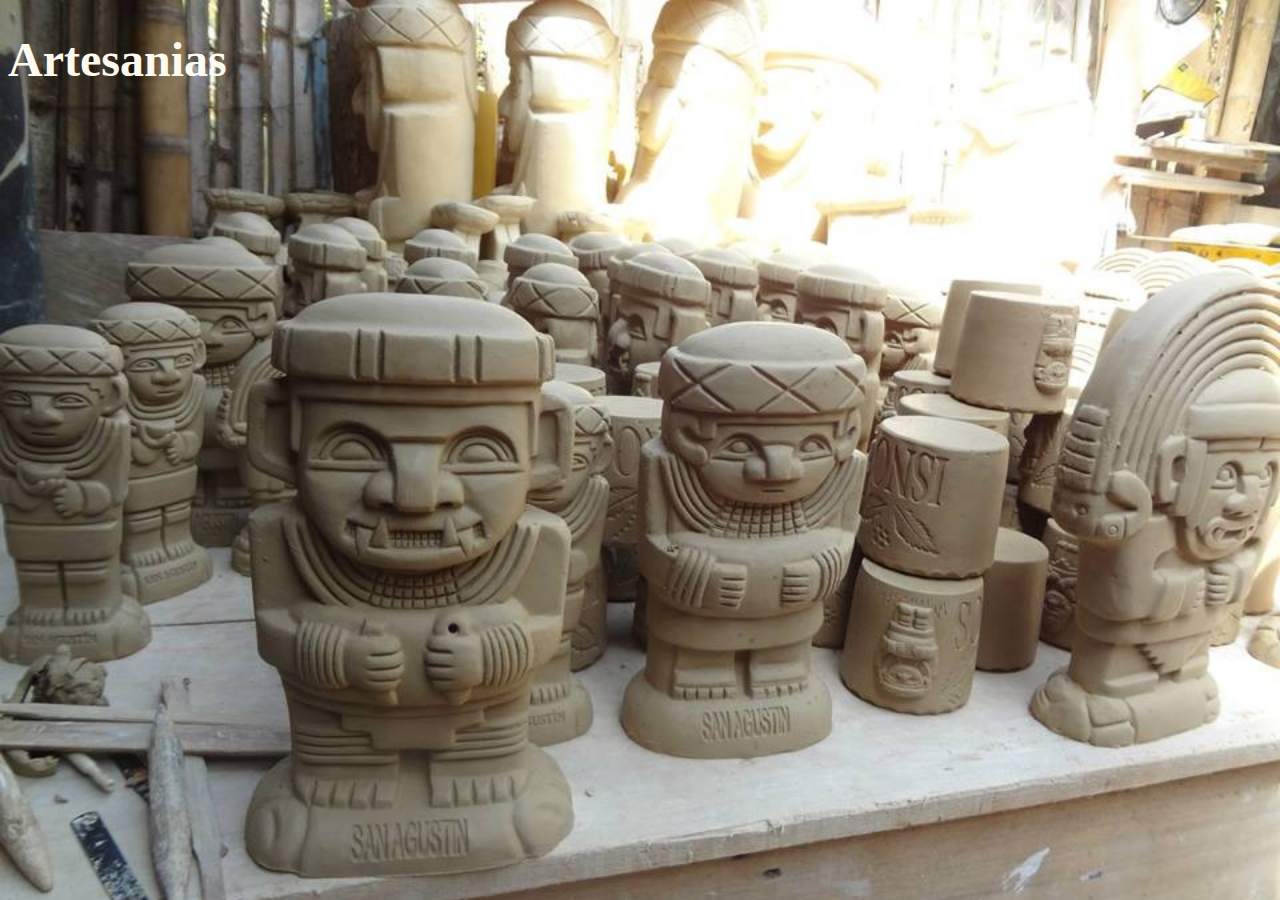
<file: index.html>
<!DOCTYPE html>
<html lang="en">
<head>
    <meta charset="UTF-8">
    <meta http-equiv="X-UA-Compatible" content="IE=edge">
    <meta name="viewport" content="width=device-width, initial-scale=1.0">
    <link rel="stylesheet" href="css/estilos.css">
    <title>Artesanias San Agustin</title>
    
</head>
<body>
    <h1>Artesanias</h1>
    
</body>
</html>
</file>
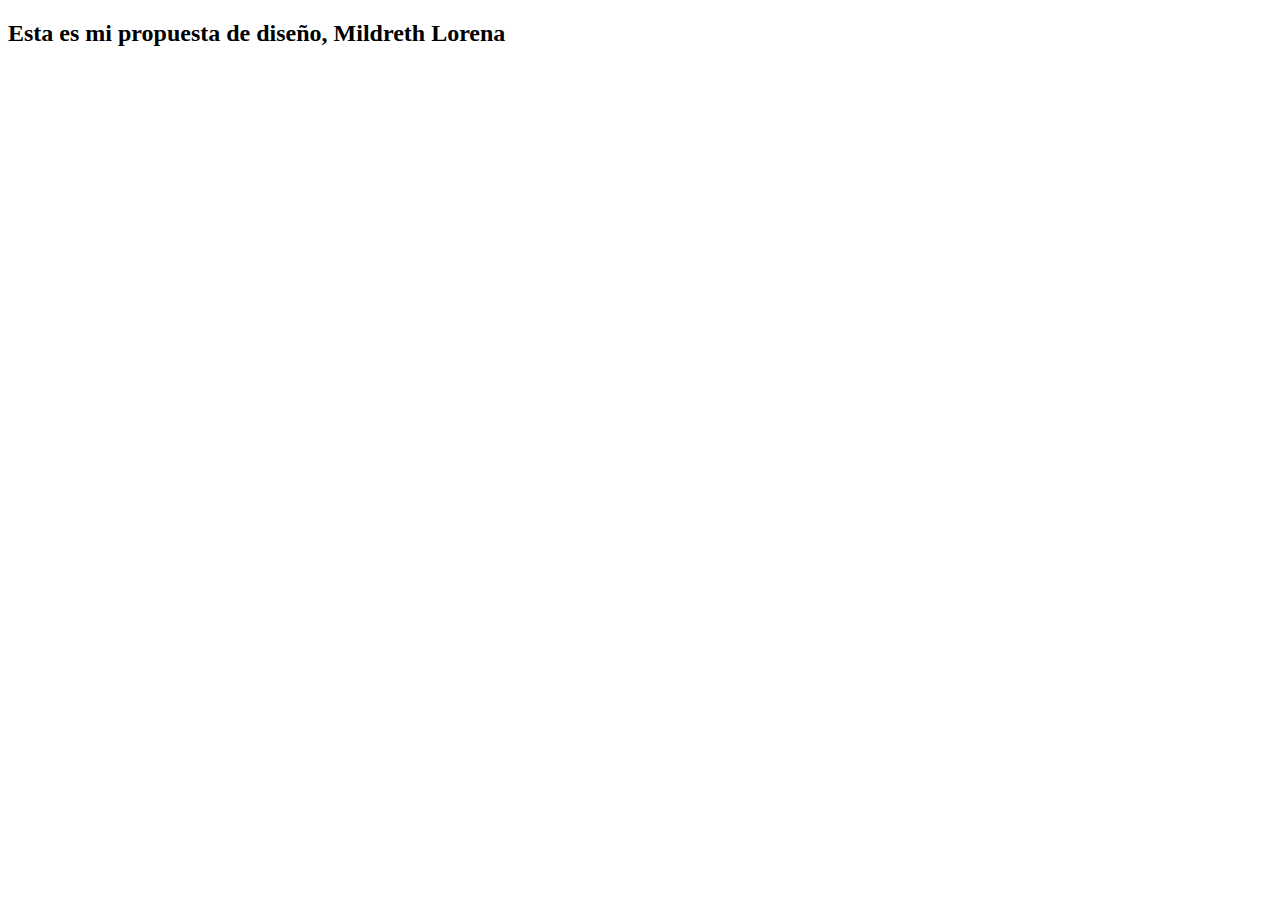
<file: index_mildreth.html>
<!DOCTYPE html>
<html lang="en">
<head>
    <meta charset="UTF-8">
    <meta http-equiv="X-UA-Compatible" content="IE=edge">
    <meta name="viewport" content="width=device-width, initial-scale=1.0">
    <title>Document</title>
</head>
<body>
    <h2>Esta es mi propuesta de diseño, Mildreth Lorena</h2>
</body>
</html>
</file>
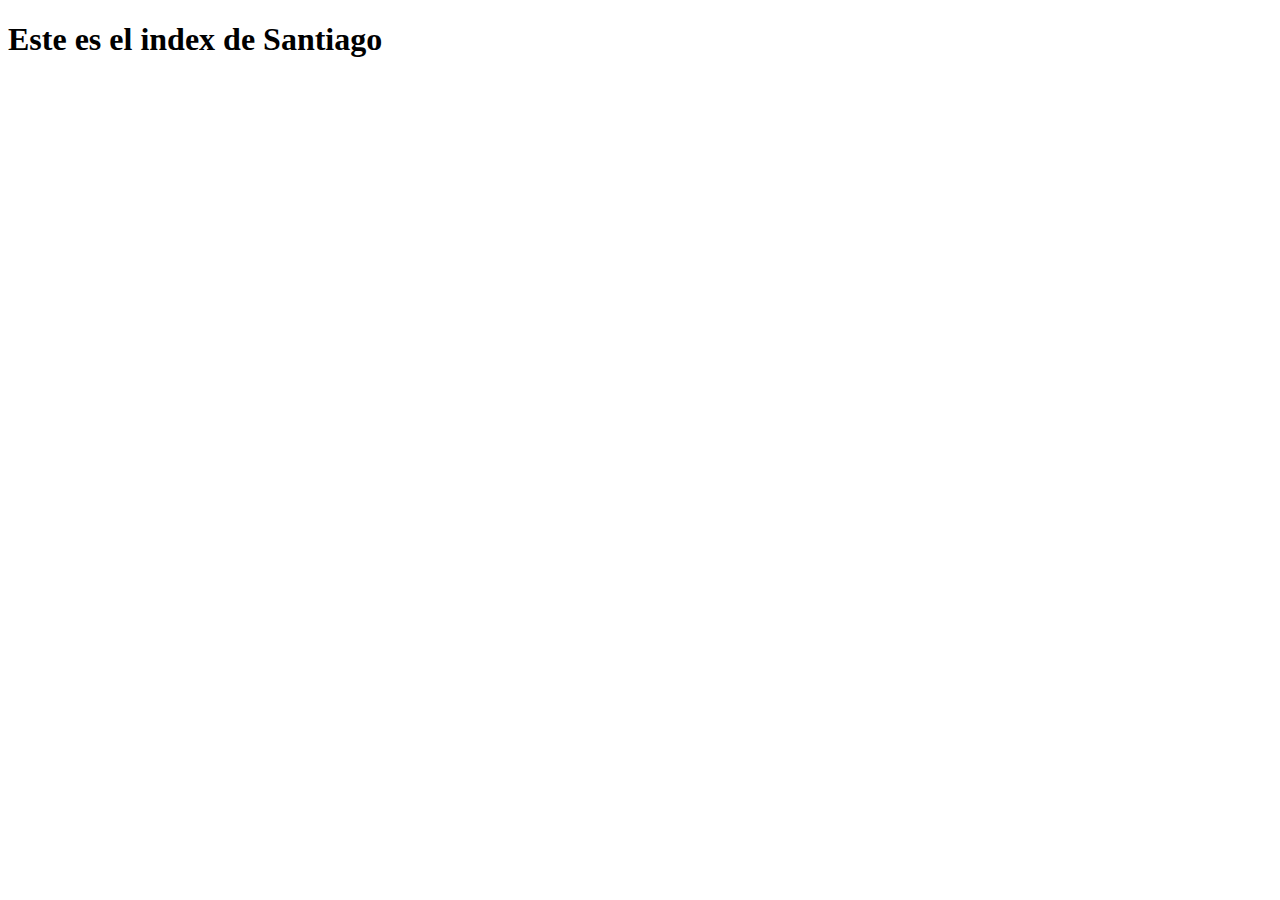
<file: Index_santiago.html>
<!DOCTYPE html>
<html lang="en">
<head>
    <meta charset="UTF-8">
    <meta http-equiv="X-UA-Compatible" content="IE=edge">
    <meta name="viewport" content="width=, initial-scale=1.0">
    <title>Document</title>
</head>
<body>
    <h1>Este es el index de Santiago</h1>
</body>
</html>
</file>
<file: css/estilos.css>
h1 {
    font-size: 3em;
    color: floralwhite;
}
body {
    background: url(../imagenes/artesanias1.jpg);
    background-size: cover;
}
</file>
